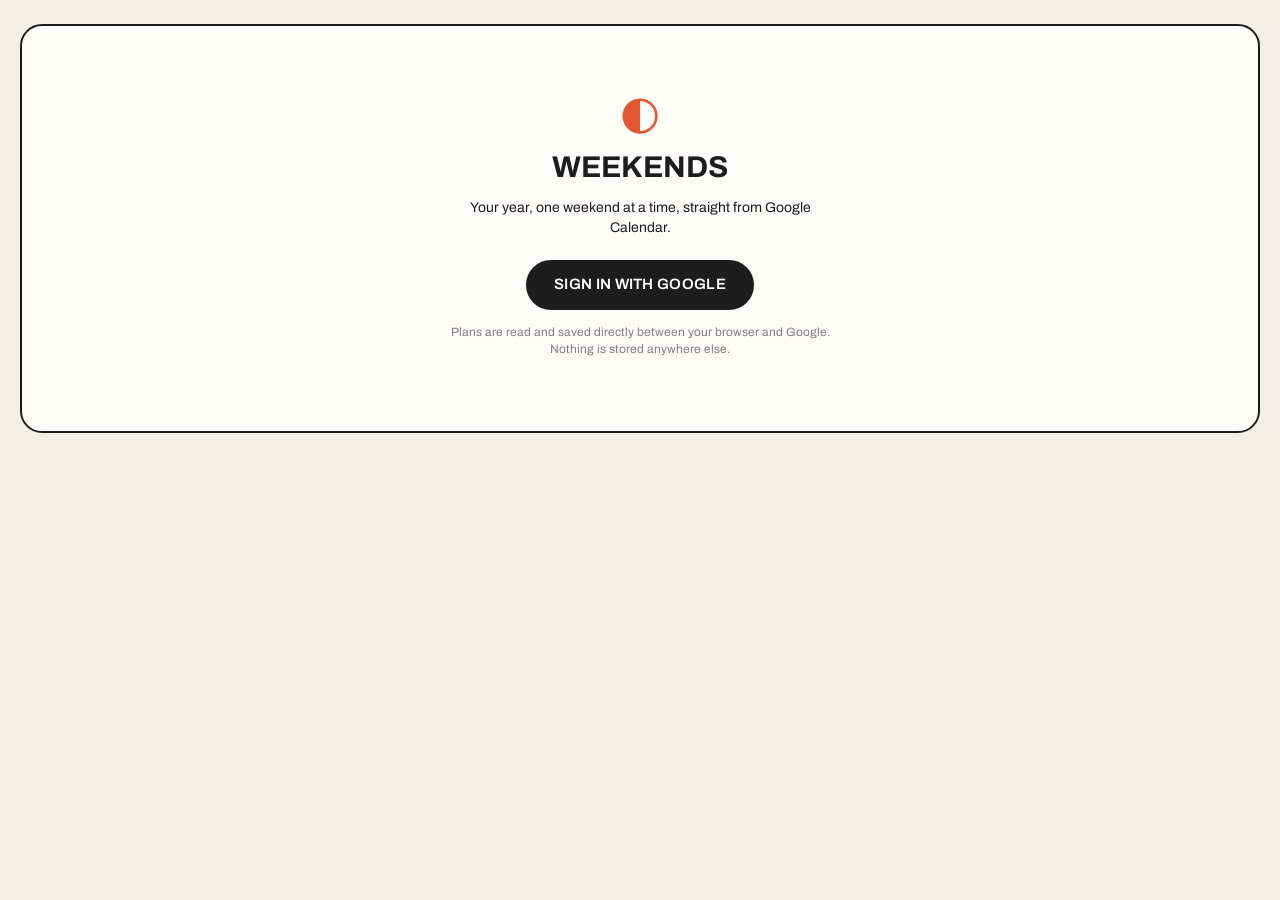
<file: weekends-site/index.html>
<!DOCTYPE html>
<html>
<head>
<meta charset="utf-8">
<meta name="viewport" content="width=device-width, initial-scale=1, viewport-fit=cover">
<meta name="theme-color" content="#f3efe6">
<meta name="apple-mobile-web-app-capable" content="yes">
<meta name="mobile-web-app-capable" content="yes">
<meta name="apple-mobile-web-app-title" content="Weekends">
<meta name="apple-mobile-web-app-status-bar-style" content="default">
<link rel="manifest" href="manifest.webmanifest">
<link rel="apple-touch-icon" href="icon180.png">
<title>Weekends</title>
<link rel="icon" href="icon48.png">
<link rel="preconnect" href="https://fonts.googleapis.com">
<link rel="preconnect" href="https://fonts.gstatic.com" crossorigin>
<link rel="stylesheet" href="https://fonts.googleapis.com/css2?family=Archivo:wdth,wght@62..125,400..800&family=Libre+Baskerville:wght@400;700&family=PT+Mono&display=swap">
<link rel="stylesheet" href="app.css">
<script src="config.js"></script>
<script src="theme.js"></script>
</head>
<body>
<nav class="topnav" id="hdr">
  <div class="pills">
    <button class="pill" data-view="weekends">Weekends</button>
    <button class="pill" data-view="month">Month</button>
    <button class="pill" data-view="week">Week</button>
  </div>
  <div class="navgroup">
    <button class="pill round" id="prev" aria-label="Previous">‹</button>
    <h1 id="title">—</h1>
    <button class="pill round" id="next" aria-label="Next">›</button>
  </div>
  <button class="pill ghost" id="todayBtn">Today</button>
  <span class="sticker yellow" id="stat" hidden></span>
  <span class="spacer"></span>
  <label class="toggle" id="showFriWrap"><input type="checkbox" id="showFri"> Friday</label>
  <label class="toggle" id="hidePastWrap"><input type="checkbox" id="hidePast"> Hide past</label>
  <label class="toggle" id="weekStartWrap" hidden>Week starts
    <select id="weekStart"><option value="6">Sat</option><option value="0">Sun</option><option value="1">Mon</option></select>
  </label>
  <button class="pill ghost" id="shareBtn">Share</button>
  <button class="pill ghost" id="themeBtn">Theme</button>
  <button class="pill ghost" id="calBtn">Calendars</button>
  <button class="pill ghost round" id="refresh" title="Reload from Google Calendar">↻</button>
  <button class="pill ghost round" id="moreBtn" aria-label="More options">⋯</button>
  <span id="status"></span>
</nav>

<main>
  <div class="banner" id="banner" hidden></div>
  <section class="panel" id="panel"><div class="loading">Loading your calendar…</div></section>
</main>

<!-- Event editor -->
<div class="scrim" id="evScrim">
  <form class="modal" id="evForm" autocomplete="off">
    <h2 id="evTitle">New plan</h2>
    <label class="field"><span>What</span><input id="fTitle" required placeholder="Camping – Big Sur"></label>
    <label class="field"><span>Calendar</span><select id="fCal"></select></label>
    <label class="toggle dark"><input type="checkbox" id="fAllDay" checked> All day</label>
    <div class="two">
      <label class="field"><span>From</span><input type="date" id="fStart" required></label>
      <label class="field"><span>To</span><input type="date" id="fEnd" required></label>
    </div>
    <div class="two" id="timeRow" hidden>
      <label class="field"><span>Start time</span><input type="time" id="fStartT" value="10:00"></label>
      <label class="field"><span>End time</span><input type="time" id="fEndT" value="11:00"></label>
    </div>
    <label class="field"><span>Where</span><input id="fLoc"></label>
    <label class="field"><span>Details</span><textarea id="fDesc" rows="3"></textarea></label>
    <div class="hint" id="evHint"></div>
    <div class="err" id="evErr"></div>
    <div class="actions">
      <button type="button" class="pill danger" id="evDelete" hidden>Delete</button>
      <a class="pill ghost" id="evOpen" target="_blank" rel="noopener" hidden>Open in Google</a>
      <span class="spacer"></span>
      <button type="button" class="pill ghost" id="evCancel">Cancel</button>
      <button type="submit" class="pill" id="evSave">Save</button>
    </div>
  </form>
</div>

<!-- Calendar picker -->
<div class="scrim" id="calScrim">
  <div class="modal">
    <h2>Calendars</h2>
    <div class="hint">Tick the calendars to show. "New" is where new plans are saved.</div>
    <div class="callist" id="calList"></div>
    <div class="actions"><span class="hint" id="me"></span><span class="spacer"></span><button class="pill" id="calDone">Done</button></div>
  </div>
</div>

<!-- Share -->
<div class="scrim" id="shareScrim">
  <div class="modal">
    <h2>Share this view</h2>
    <div class="hint">Your friend signs in with their own Google account, so they also need access to these calendars in Google Calendar (Settings → your calendar → Share with specific people).</div>
    <div class="callist" id="shareCals"></div>
    <label class="toggle dark"><input type="checkbox" id="shareRO" checked> Read-only (hide adding, editing and dragging)</label>
    <label class="field"><span>Link: anyone can open it in a browser</span><input id="shareLink" readonly></label>
    <div class="actions"><span class="spacer"></span><button class="pill ghost" id="shareDone">Close</button><button class="pill" id="copyShare">Copy link</button></div>
  </div>
</div>

<!-- More menu (phone) -->
<div class="scrim" id="moreScrim">
  <div class="modal">
    <h2>Options</h2>
    <div class="morelist" id="moreList">
      <button class="pill ghost" data-do="shareBtn">Share this view</button>
      <button class="pill ghost" data-do="calBtn">Calendars</button>
      <button class="pill ghost" data-do="themeBtn">Theme</button>
      <button class="pill ghost" data-do="refresh">Refresh</button>
    </div>
    <label class="toggle dark" id="moreShowFriRow"><input type="checkbox" id="moreShowFri"> Show Fridays</label>
    <label class="toggle dark" id="moreHidePastRow"><input type="checkbox" id="moreHidePast"> Hide past weekends</label>
    <label class="toggle dark" id="moreWeekStartRow">Week starts
      <select id="moreWeekStart"><option value="6">Sat</option><option value="0">Sun</option><option value="1">Mon</option></select>
    </label>
  </div>
</div>

<!-- Theme picker -->
<div class="scrim" id="themeScrim">
  <div class="modal">
    <h2>Theme</h2>
    <div class="themes" id="themeList"></div>
    <div class="actions"><span class="spacer"></span><button class="pill" id="themeDone">Done</button></div>
  </div>
</div>

<script src="calendar-api.js"></script>
<script src="app.js"></script>
</body>
</html>
</file>
<file: weekends-site/app.css>
:root, [data-theme="cafe"] {
  --bg: #0000ff; --on-bg: #fff; --panel: #e4b8ea; --panel-hi: #efd3f2;
  --ink: #000; --on-ink: #fff; --surface: #fff;
  --cell: rgba(255,255,255,.35); --cell-hover: rgba(255,255,255,.6); --cell-dim: rgba(255,255,255,.18); --shade: rgba(0,0,0,.05);
  --hot: #f85032; --pop: #fff575; --muted: rgba(0,0,0,.55); --line: rgba(0,0,0,.18); --scrim: rgba(0,0,40,.45); --err: #a40000;
  --p1: #fff575; --p1f: #000; --p2: #f85032; --p2f: #000; --p3: #ffffff; --p3f: #000;
  --p4: #0000ff; --p4f: #fff; --p5: #000000; --p5f: #fff; --p6: #efd3f2; --p6f: #000;
  --wide: "Archivo", ui-sans-serif, system-ui, sans-serif; --stretch: 125%;
  --font-body: var(--wide); --font-display: var(--wide); --case: uppercase; --pill-r: 999px;
  --bg-image: none; --chip-shadow: none; --panel-shadow: none; --panel-bw: 2px;
  --hour: 48px; color-scheme: light;
}
[data-theme="paper"] {
  --bg: #f3efe6; --on-bg: #1d1d1b; --panel: #fffdf8; --panel-hi: #fff3d6;
  --ink: #1d1d1b; --on-ink: #fffdf8; --surface: #fff;
  --cell: transparent; --cell-hover: rgba(0,0,0,.04); --cell-dim: rgba(0,0,0,.025); --shade: rgba(0,0,0,.045);
  --hot: #e4572e; --pop: #ffd23f; --muted: rgba(0,0,0,.5); --line: rgba(0,0,0,.12); --scrim: rgba(30,25,15,.35); --err: #b3261e;
  --p1: #ffd23f; --p1f: #1d1d1b; --p2: #9bc1bc; --p2f: #1d1d1b; --p3: #f4a259; --p3f: #1d1d1b;
  --p4: #5d8a66; --p4f: #fff; --p5: #bc4b51; --p5f: #fff; --p6: #e9e3d5; --p6f: #1d1d1b;
  --stretch: 100%;
}
[data-theme="night"] {
  --bg: #0b0b12; --on-bg: #e8e6f0; --panel: #171724; --panel-hi: #24243c;
  --ink: #e8e6f0; --on-ink: #0b0b12; --surface: #232336;
  --cell: rgba(255,255,255,.025); --cell-hover: rgba(255,255,255,.08); --cell-dim: rgba(0,0,0,.2); --shade: rgba(0,0,0,.3);
  --hot: #ff5c8a; --pop: #c6ff4a; --muted: rgba(232,230,240,.55); --line: rgba(232,230,240,.13); --scrim: rgba(0,0,0,.6); --err: #ff8a8a;
  --p1: #c6ff4a; --p1f: #0b0b12; --p2: #ff5c8a; --p2f: #0b0b12; --p3: #7aa2ff; --p3f: #0b0b12;
  --p4: #ffd166; --p4f: #0b0b12; --p5: #b18cff; --p5f: #0b0b12; --p6: #e8e6f0; --p6f: #0b0b12;
  color-scheme: dark;
}
[data-theme="citrus"] {
  --bg: #ff6b35; --on-bg: #1a1a1a; --panel: #ffe8c2; --panel-hi: #fff5de;
  --ink: #1a1a1a; --on-ink: #ffe8c2; --surface: #fffaf0;
  --cell: rgba(255,255,255,.35); --cell-hover: rgba(255,255,255,.65); --cell-dim: rgba(255,255,255,.15); --shade: rgba(0,0,0,.05);
  --hot: #2ec4b6; --pop: #ffd23f; --muted: rgba(0,0,0,.55); --line: rgba(0,0,0,.15); --scrim: rgba(60,20,0,.4); --err: #a40000;
  --p1: #ffd23f; --p1f: #1a1a1a; --p2: #2ec4b6; --p2f: #1a1a1a; --p3: #ffffff; --p3f: #1a1a1a;
  --p4: #ff6b35; --p4f: #1a1a1a; --p5: #1a1a1a; --p5f: #fff; --p6: #c3a6ff; --p6f: #1a1a1a;
}
[data-theme="forest"] {
  --bg: #1f3d2b; --on-bg: #f1ead8; --panel: #e9e4d0; --panel-hi: #f6f1df;
  --ink: #14231a; --on-ink: #f1ead8; --surface: #fbf8ee;
  --cell: rgba(255,255,255,.3); --cell-hover: rgba(255,255,255,.6); --cell-dim: rgba(0,0,0,.03); --shade: rgba(0,0,0,.05);
  --hot: #d9663b; --pop: #e9c46a; --muted: rgba(20,35,26,.55); --line: rgba(20,35,26,.15); --scrim: rgba(10,25,15,.45); --err: #a3311a;
  --p1: #e9c46a; --p1f: #14231a; --p2: #d9663b; --p2f: #14231a; --p3: #fbf8ee; --p3f: #14231a;
  --p4: #2a6f4e; --p4f: #fff; --p5: #14231a; --p5f: #f1ead8; --p6: #a8c3a0; --p6f: #14231a;
}
[data-theme="daisy"] {
  --bg: #f4f3e8; --on-bg: #212e21; --panel: #ffffff; --panel-hi: #f1fbe4;
  --ink: #212e21; --on-ink: #f4f3e8; --surface: #ffffff;
  --cell: transparent; --cell-hover: #f8f7ef; --cell-dim: rgba(33,46,33,.03); --shade: rgba(33,46,33,.045);
  --hot: #f0b8e8; --pop: #ffd66b; --muted: rgba(33,46,33,.55); --line: rgba(33,46,33,.14); --scrim: rgba(33,46,33,.45); --err: #b3261e;
  --p1: #d2fba4; --p1f: #212e21; --p2: #e7ccff; --p2f: #212e21; --p3: #ccf5ff; --p3f: #212e21;
  --p4: #ffd66b; --p4f: #212e21; --p5: #f0b8e8; --p5f: #212e21; --p6: #212e21; --p6f: #f4f3e8;
  --font-body: "PT Mono", ui-monospace, SFMono-Regular, Menlo, monospace;
  --font-display: "Libre Baskerville", Georgia, serif;
  --case: none; --stretch: 100%; --pill-r: 10px;
  --bg-image: linear-gradient(rgba(33,46,33,.07) 1px, transparent 1px), linear-gradient(90deg, rgba(33,46,33,.07) 1px, transparent 1px);
  --chip-shadow: 3px 3px 0 #212e21; --panel-shadow: 7px 7px 0 #d8aeff; --panel-bw: 3px;
}
[data-theme="daisy"], [data-theme="daisy"] body, [data-theme="daisy"] .topnav { background-size: 24px 24px; }
[data-theme="daisy"] .navgroup h1 { font-weight: 400; font-size: 26px; padding: 0 6px; background: linear-gradient(transparent 58%, #f0b8e8 58%, #f0b8e8 92%, transparent 92%); }
[data-theme="daisy"] .pill { font-weight: 400; letter-spacing: 0; font-size: 14px; }
[data-theme="daisy"] .pill.active { box-shadow: 3px 3px 0 #d8aeff; }
[data-theme="daisy"] .chip, [data-theme="daisy"] .bar, [data-theme="daisy"] .ev { border-width: 2px; box-shadow: var(--chip-shadow); border-radius: 10px; font-weight: 400; }
[data-theme="daisy"] .mchip.timed { box-shadow: none; }
[data-theme="daisy"] .sticker:not(.hol .sticker) { border-width: 2px; border-radius: 8px; box-shadow: 2px 2px 0 #212e21; font-weight: 400; }
[data-theme="daisy"] .wk .head > div, [data-theme="daisy"] .mh > div, [data-theme="daisy"] .wh > div { font-weight: 400; letter-spacing: 0; font-size: 13px; }
[data-theme="daisy"] .month { font-weight: 700; font-size: 15px; }
[data-theme="daisy"] .daynum { border-width: 2px; font-weight: 400; }
[data-theme="daisy"] .modal { border-width: 3px; border-radius: 20px; box-shadow: 8px 8px 0 #d8aeff; }
[data-theme="daisy"] .modal h2 { font-weight: 400; font-size: 22px; }
[data-theme="daisy"] .field input, [data-theme="daisy"] .field select, [data-theme="daisy"] .field textarea { border-width: 2px; border-radius: 10px; }
[data-theme="daisy"] .mh .weekend, [data-theme="daisy"] .wh .weekend { color: #d2fba4; }

* { box-sizing: border-box; }
html { background: var(--bg); background-image: var(--bg-image); min-height: 100%; }
body { margin: 0; background: var(--bg); background-image: var(--bg-image); background-attachment: fixed; color: var(--ink); font: 14px/1.45 var(--font-body); }
button, input, select, textarea { font: inherit; color: inherit; }
button { cursor: pointer; }
[hidden] { display: none !important; }

/* ---------- nav ---------- */
.topnav {
  position: relative; z-index: 10; background: var(--bg); background-image: var(--bg-image); background-attachment: fixed;
  display: flex; align-items: center; gap: 8px; flex-wrap: wrap; padding: 14px 20px;
}
.pills { display: flex; gap: 8px; }
.pill {
  border: 2px solid var(--ink); background: var(--ink); color: var(--on-ink); border-radius: var(--pill-r);
  padding: 6px 14px; font-stretch: var(--stretch); font-weight: 600; text-transform: var(--case); letter-spacing: .02em;
  font-size: 13px; text-decoration: none; display: inline-flex; align-items: center; justify-content: center; gap: 6px;
  transition: transform .12s ease;
}
.pill:hover { transform: translateY(-1px); }
.pill.active { background: var(--surface); color: var(--ink); }
.pill.ghost { background: transparent; color: var(--on-bg); border-color: var(--on-bg); }
.modal .pill.ghost { color: var(--ink); border-color: var(--ink); }
.pill.round { width: 36px; padding: 6px 0; }
.pill.danger { background: var(--hot); color: var(--on-hot, #000); border-color: var(--hot); }
.navgroup { display: flex; align-items: center; gap: 6px; }
.navgroup h1 {
  font-family: var(--font-display); margin: 0 6px; color: var(--on-bg); font-size: 22px; font-weight: 700; font-stretch: var(--stretch); text-transform: var(--case);
  min-width: 70px; text-align: center; white-space: nowrap;
}
.spacer { flex: 1; }
.toggle { display: flex; align-items: center; gap: 6px; color: var(--on-bg); font-size: 13px; user-select: none; }
.toggle.dark { color: var(--ink); margin-bottom: 10px; }
.toggle select { border: 2px solid var(--on-bg); background: transparent; color: var(--on-bg); border-radius: 999px; padding: 2px 8px; }
.toggle select option { color: #000; }
#status { position: fixed; left: 50%; bottom: 20px; transform: translateX(-50%); z-index: 40; background: var(--ink); color: var(--on-ink); border-radius: 999px; padding: 8px 18px; font-size: 13px; font-weight: 600; box-shadow: 0 6px 20px rgba(0,0,0,.18); pointer-events: none; white-space: nowrap; }
#status:empty { display: none; }

.sticker {
  display: inline-block; border: 1.5px solid var(--ink); border-radius: 999px; padding: 3px 12px;
  font-stretch: var(--stretch); font-weight: 600; font-size: 12px; text-transform: var(--case);
}
.sticker.yellow { background: var(--pop); }

/* ---------- panel ---------- */
main { padding: 0 20px 60px; }
.panel { background: var(--panel); border: var(--panel-bw) solid var(--ink); box-shadow: var(--panel-shadow); border-radius: 22px; overflow: clip; }
.loading { padding: 80px 20px; text-align: center; font-stretch: var(--stretch); text-transform: var(--case); font-weight: 600; }

/* ---------- weekends grid ---------- */
.wk { display: grid; grid-template-columns: 64px minmax(0,.8fr) minmax(0,1fr) minmax(0,1fr) 170px; }
.wk .head { display: contents; }
.wk .head > div {
  position: sticky; top: 0; z-index: 3; background: var(--ink); color: var(--on-ink);
  padding: 10px 12px; font-stretch: var(--stretch); font-weight: 700; text-transform: var(--case); font-size: 12px; letter-spacing: .04em;
}
.wk .row { display: contents; }
.wk .row > div { border-bottom: 1.5px solid var(--ink); padding: 8px 10px; min-height: 52px; }
.wk .row > div + div { border-left: 1.5px solid var(--line); }
.wk .row.past > div { opacity: .5; }
.wk .row.past:hover > div { opacity: 1; }
.wk .row.now > div { background: var(--panel-hi); }
.wk .row.now .daynum { background: var(--hot); color: var(--on-hot, #000); }
.month { font-family: var(--font-display); font-stretch: var(--stretch); font-weight: 800; text-transform: var(--case); font-size: 13px; }

/* a weekend = two halves (Sat | Sun) sharing one grid so 2-day plans can span both */
.wk .row > .wkd { grid-column: span 3; display: grid; grid-template-columns: minmax(0,.8fr) minmax(0,1fr) minmax(0,1fr); padding: 0; position: relative; }
.wkd > .bar { margin: 0 8px 4px; width: auto; z-index: 1; }
.half.fri { background: var(--cell-dim); }
.wk .head > .h-fri { color: var(--on-ink); }
.half { background: var(--cell); cursor: text; }
.half:hover { background: var(--cell-hover); }
.wkd > .half:not(:first-child) { border-left: 1.5px solid var(--line); }
.cell { display: flex; gap: 10px; align-items: flex-start; padding: 8px 10px; pointer-events: none; min-width: 0; }
.cell > * { pointer-events: auto; }
.cell .plans { pointer-events: none; }
.cell .plans > * { pointer-events: auto; }
.half:hover + .cell .addhint, .cell:hover .addhint { opacity: 1; }
.spans { display: flex; flex-direction: column; gap: 4px; padding: 0 10px 8px; pointer-events: none; }
.bar {
  pointer-events: auto; display: flex; align-items: baseline; gap: 8px; width: 100%; text-align: left;
  border: 1.5px solid var(--ink); border-radius: 999px; padding: 4px 14px; background: var(--c, var(--pop)); color: var(--fg, var(--ink));
  font-weight: 700; min-width: 0;
}
.bar:hover { box-shadow: 3px 3px 0 var(--ink); }
.bar .t { overflow: hidden; text-overflow: ellipsis; white-space: nowrap; }
.bar .m { font-size: 11px; font-weight: 500; opacity: .8; white-space: nowrap; margin-left: auto; }
.bar .arr { font-weight: 800; }
.bar.cl { border-top-left-radius: 6px; border-bottom-left-radius: 6px; border-left-style: dashed; }
.bar.cr { border-top-right-radius: 6px; border-bottom-right-radius: 6px; border-right-style: dashed; }
.wbar { margin: 2px 3px; padding: 2px 10px; font-size: 12px; width: auto; z-index: 1; align-self: start; }
.adbg { border-left: 1.5px solid var(--line); cursor: text; }
.adbg:hover { background: var(--cell-hover); }

.day { display: flex; gap: 10px; align-items: flex-start; cursor: text; position: relative; background: var(--cell); }
.day:hover { background: var(--cell-hover); }
.daynum {
  flex: none; width: 30px; height: 30px; border-radius: 999px; border: 1.5px solid var(--ink); background: var(--surface);
  display: inline-flex; align-items: center; justify-content: center; font-weight: 700; font-variant-numeric: tabular-nums;
  font-size: 13px; cursor: pointer;
}
.daynum.newmonth { background: var(--pop); }
.daynum:hover { background: var(--ink); color: var(--on-ink); }
.plans { flex: 1; min-width: 0; display: flex; flex-direction: column; gap: 5px; padding-top: 3px; }
.addhint { color: var(--muted); font-size: 12px; opacity: 0; transition: opacity .1s; padding-top: 4px; }
.day:hover .addhint { opacity: 1; }
.quick { width: 100%; border: 1.5px solid var(--ink); border-radius: 999px; padding: 4px 12px; background: var(--surface); outline: none; }
.quickrow { display: flex; gap: 6px; align-items: center; }
.quickrow .more { border: 0; background: none; font-size: 12px; text-decoration: underline; white-space: nowrap; padding: 0; }

.chip {
  display: inline-flex; align-items: baseline; gap: 6px; max-width: 100%; width: fit-content; text-align: left;
  border: 1.5px solid var(--ink); border-radius: 999px; padding: 3px 12px; background: var(--c, var(--pop)); color: var(--fg, var(--ink));
  font-weight: 600; transition: transform .12s ease;
}
.chip:hover { transform: scale(1.03); }
.chip .t { overflow: hidden; text-overflow: ellipsis; white-space: nowrap; }
.chip .m { font-size: 11px; opacity: .75; font-weight: 500; white-space: nowrap; }
.chip.cont { background: transparent !important; color: var(--ink) !important; border-style: dashed; font-weight: 500; }

.hol { display: flex; flex-direction: column; gap: 4px; align-items: flex-start; }
.hol .sticker { background: color-mix(in srgb, var(--hot) 20%, var(--surface)); color: var(--ink); border-color: var(--hot); border-width: 1.5px; font-size: 10.5px; padding: 2px 9px; }
.hol .sticker small { opacity: .7; }
.hol .sticker small { font-weight: 500; opacity: .8; }

/* ---------- week view ---------- */
.weekwrap { overflow-x: auto; }
.weekgrid { min-width: 760px; }
.wh { display: grid; grid-template-columns: 56px repeat(7, minmax(0,1fr)); background: var(--ink); color: var(--on-ink); }
.wh > div { padding: 10px 8px; text-align: center; font-stretch: var(--stretch); text-transform: var(--case); font-weight: 700; font-size: 12px; }
.wh .dn { display: block; font-size: 22px; font-stretch: 100%; margin-top: 2px; }
.wh .today .dn { display: flex; margin: 2px auto 0; width: 38px; height: 38px; align-items: center; justify-content: center; border-radius: 999px; background: var(--hot); color: var(--on-hot, #000); }
.wh .weekend { color: var(--pop); }
.allday { display: grid; grid-template-columns: 56px repeat(7, minmax(0,1fr)); border-bottom: 2px solid var(--ink); }
.allday > div { padding: 6px; min-height: 40px; display: flex; flex-direction: column; gap: 4px; border-left: 1.5px solid var(--line); cursor: text; min-width: 0; }
.allday > div:first-child { border-left: 0; font-size: 10px; text-transform: var(--case); font-stretch: var(--stretch); color: var(--muted); padding-top: 12px; cursor: default; }
.allday .weekend { background: var(--cell); }
.scroller { max-height: calc(100vh - 150px); overflow-y: auto; position: relative; }
.timegrid { display: grid; grid-template-columns: 56px repeat(7, minmax(0,1fr)); position: relative; }
.hours > div { height: var(--hour); font-size: 10px; text-align: right; padding-right: 6px; color: var(--muted); }
.hours > div span { position: relative; top: -7px; }
.col { position: relative; border-left: 1.5px solid var(--line); height: calc(var(--hour) * 24); cursor: cell;
  background-image: repeating-linear-gradient(to bottom, transparent 0, transparent calc(var(--hour) - 1px), var(--line) calc(var(--hour) - 1px), var(--line) var(--hour)); }
.col.weekend { background-color: var(--cell); }
.ev {
  position: absolute; border: 1.5px solid var(--ink); border-radius: 12px; padding: 3px 8px;
  background: var(--c, var(--pop)); color: var(--fg, var(--ink)); font-size: 12px; overflow: hidden; text-align: left; cursor: pointer;
}
.ev b { display: block; font-weight: 700; white-space: nowrap; overflow: hidden; text-overflow: ellipsis; }
.ev span { opacity: .8; font-size: 11px; }
.ev:hover { z-index: 2; box-shadow: 3px 3px 0 var(--ink); }
.nowline { position: absolute; left: 0; right: 0; height: 0; border-top: 2px solid var(--hot); z-index: 3; pointer-events: none; }
.nowline::before { content: ""; position: absolute; left: -5px; top: -6px; width: 10px; height: 10px; border-radius: 99px; background: var(--hot); }

/* ---------- modals ---------- */
.scrim { position: fixed; inset: 0; background: var(--scrim); display: none; align-items: center; justify-content: center; z-index: 30; padding: 16px; }
.scrim.open { display: flex; }
.modal {
  background: var(--panel); color: var(--ink); border: 2px solid var(--ink); border-radius: 22px; width: 460px; max-width: 100%; max-height: 90vh; overflow: auto;
  padding: 20px 22px; box-shadow: 8px 8px 0 var(--ink);
}
.modal h2 { font-family: var(--font-display); margin: 0 0 14px; font-size: 18px; font-stretch: var(--stretch); text-transform: var(--case); font-weight: 800; }
.field { display: flex; flex-direction: column; gap: 4px; margin-bottom: 10px; }
.field > span { font-size: 11px; text-transform: var(--case); font-stretch: var(--stretch); font-weight: 600; }
.field input, .field select, .field textarea { border: 1.5px solid var(--ink); border-radius: 12px; padding: 8px 10px; background: var(--surface); width: 100%; }
.field input:focus, .field select:focus, .field textarea:focus { outline: 3px solid var(--pop); }
.two { display: grid; grid-template-columns: 1fr 1fr; gap: 10px; }
.actions { display: flex; gap: 8px; margin-top: 14px; align-items: center; flex-wrap: wrap; }
.err { color: var(--err); font-size: 13px; min-height: 18px; font-weight: 600; }
.hint { color: var(--muted); font-size: 12px; }
.callist { display: flex; flex-direction: column; gap: 2px; margin: 10px 0; }
.callist label { display: grid; grid-template-columns: 20px 14px 1fr auto; align-items: center; gap: 8px; padding: 6px; border-radius: 10px; }
.callist label:hover { background: var(--cell-hover); }
.dot { width: 14px; height: 14px; border-radius: 99px; border: 1.5px solid var(--ink); }
.callist .def { font-size: 11px; display: flex; gap: 4px; align-items: center; text-transform: var(--case); font-stretch: var(--stretch); }

/* ---------- mobile ---------- */
@media (max-width: 760px) {
  .topnav { padding: 10px 12px; gap: 8px; }
  main { padding: 0 8px 60px; }
  .wk { grid-template-columns: minmax(0,.8fr) minmax(0,1fr) minmax(0,1fr); }
  .wk .head > .h-month, .wk .head > .h-hol { display: none; }
  .cell { flex-direction: column; gap: 4px; padding: 6px; }
  .wk .row > .month { grid-column: 1 / -1; min-height: 0; padding: 4px 10px; background: var(--ink); color: var(--on-ink); }
  .wk .row:not(.monthstart) > .month { display: none; }
  .wk .row > .hol { grid-column: 1 / -1; min-height: 0; padding: 4px 10px; }
  .wk .row > .hol:empty { display: none; }
  .wk .row > div + div { border-left: 0; }
  .wk .row > .day + .day { border-left: 1.5px solid var(--line); }
}

/* ---------- drag & drop ---------- */
.chip[draggable="true"], .bar[draggable="true"] { cursor: grab; }
.chip[draggable="true"]:active, .bar[draggable="true"]:active { cursor: grabbing; }
.dragging { opacity: .35; }
.half.drop { background: var(--pop) !important; outline: 2px dashed var(--ink); outline-offset: -5px; }
body.is-dragging .addhint { opacity: 0 !important; }
body.is-dragging .chip:hover { transform: none; }

/* ---------- month view ---------- */
.mh { display: grid; grid-template-columns: repeat(7, minmax(0,1fr)); background: var(--ink); color: var(--on-ink); position: sticky; top: 0; z-index: 3; }
.mh > div { padding: 10px 8px; font-stretch: var(--stretch); font-weight: 700; text-transform: var(--case); font-size: 12px; }
.mh .weekend { color: var(--pop); }
.mrow { display: grid; grid-template-columns: repeat(7, minmax(0,1fr)); min-height: 124px; border-bottom: 1.5px solid var(--ink); }
.mrow:last-child { border-bottom: 0; }
.mrow > .half:not(:first-child) { border-left: 1.5px solid var(--line); }
.mrow > .half.weekend { background: var(--cell-hover); }
.mrow > .half.other { background: var(--shade); }
.mrow > .half.other + .mcell .daynum { opacity: .45; }
.mrow > .half.istoday { background: var(--panel-hi); }
.mcell { padding: 6px 6px 2px; gap: 6px; }
.mcell .daynum { width: 26px; height: 26px; font-size: 12px; border-color: transparent; background: transparent; }
.mcell .daynum.todaynum { background: var(--hot); border-color: var(--ink); color: var(--on-hot, #000); }
.mcell .daynum:hover { background: var(--ink); color: var(--on-ink); }
.mcell .plans { padding-top: 0; }
.mcell .quick { padding: 2px 10px; font-size: 12px; }
.mchip, .mbar { margin: 0 4px 3px; font-size: 12px; padding: 1px 9px; max-width: calc(100% - 8px); z-index: 1; transform: none; align-self: start; }
.mchip:hover { transform: scale(1.02); }
.mchip.timed { background: transparent; color: var(--ink); border-color: transparent; padding-left: 4px; font-weight: 500; }
.mchip.timed::before { content: ""; width: 8px; height: 8px; border-radius: 99px; background: var(--c); border: 1.5px solid var(--ink); flex: none; align-self: center; }
.mchip.timed .m { order: 0; opacity: .7; }
.mchip.timed:hover { background: var(--cell-hover); }
.mbar { width: auto; }
.more { pointer-events: auto; z-index: 1; border: 0; background: none; text-align: left; font-size: 11px; font-weight: 700; padding: 0 10px 4px; text-decoration: underline; align-self: start; cursor: pointer; }
@media (max-width: 760px) {
  .monthgrid { overflow-x: auto; }
  .mh, .mrow { min-width: 640px; }
}

/* ---------- theme picker ---------- */
.themes { display: grid; grid-template-columns: repeat(auto-fill, minmax(120px, 1fr)); gap: 12px; margin-top: 12px; }
.theme-opt { border: 2px solid var(--ink); border-radius: 16px; padding: 0; background: none; overflow: hidden; text-align: left; transition: transform .12s ease; }
.theme-opt:hover { transform: translateY(-2px); }
.theme-opt.on { box-shadow: 4px 4px 0 var(--ink); }
.theme-opt .sw { display: flex; height: 54px; }
.theme-opt .sw i { flex: 1; }
.theme-opt .nm { display: block; padding: 6px 10px; font-weight: 700; text-transform: var(--case); font-stretch: var(--stretch); font-size: 12px; background: var(--surface); color: var(--ink); }
.sticker { color: var(--p1f); }
[data-theme="night"] .mh .weekend, [data-theme="night"] .wh .weekend { color: #5b3df5; }

/* ---------- share + read-only ---------- */
.banner { margin: 0 0 12px; padding: 10px 14px; border: 2px solid var(--ink); border-radius: 14px; background: var(--pop); color: var(--p1f); font-size: 13px; display: flex; flex-wrap: wrap; align-items: center; gap: 6px 12px; }
.banner .warn { font-weight: 600; }
.pill.small { padding: 3px 12px; font-size: 11px; }
.banner .pill.ghost { color: var(--p1f); border-color: var(--p1f); }
#shareCals label { grid-template-columns: 20px 14px 1fr; }
#shareLink { font-size: 12px; font-family: ui-monospace, monospace; }
body.readonly .addhint { display: none; }
body.readonly .half, body.readonly .col, body.readonly .adbg { cursor: default; }
body.readonly .half:hover { background: var(--cell); }

/* ---------- sign-in (website) ---------- */
.signin { text-align: center; padding: 64px 24px; max-width: 440px; margin: 0 auto; }
.signin-mark { font-size: 46px; line-height: 1; color: var(--hot); }
.signin h2 { font-family: var(--font-display); font-size: 30px; margin: 10px 0 6px; text-transform: var(--case); font-stretch: var(--stretch); }
.signin p { margin: 8px 0; }
.pill.big { padding: 12px 26px; font-size: 15px; margin: 14px 0 6px; }
#moreBtn { display: none; }

/* ---------- phone ---------- */
@media (max-width: 760px) {
  body { padding-bottom: calc(96px + env(safe-area-inset-bottom)); }
  .topnav { padding: calc(10px + env(safe-area-inset-top)) 12px 10px; gap: 6px; flex-wrap: nowrap; }
  #shareBtn, #themeBtn, #calBtn, #refresh, #hidePastWrap, #weekStartWrap { display: none !important; }
  #moreBtn { display: inline-flex; }
  .topnav .spacer { display: none; }
  .two > * { min-width: 0; }
  .field input[type=date], .field input[type=time] { min-width: 0; -webkit-appearance: none; appearance: none; }
  .navgroup { flex: 1; min-width: 0; justify-content: flex-start; }
  .navgroup h1 { font-size: 18px; min-width: 0; overflow: hidden; text-overflow: ellipsis; margin: 0 2px; }
  .pill { padding: 6px 12px; font-size: 12px; }
  .pill.round { width: 34px; height: 34px; padding: 0; flex: none; }
  #stat { font-size: 10px; padding: 2px 8px; flex: none; }

  /* bottom tab bar */
  .pills {
    position: fixed; z-index: 25; left: 12px; right: 12px; bottom: calc(12px + env(safe-area-inset-bottom));
    display: grid; grid-template-columns: repeat(3, 1fr); gap: 4px; padding: 5px;
    background: var(--panel); border: 2px solid var(--ink); border-radius: 999px; box-shadow: 0 8px 24px rgba(0,0,0,.18);
  }
  .pills .pill { background: transparent; color: var(--ink); border-color: transparent; padding: 10px 6px; font-size: 13px; }
  .pills .pill.active { background: var(--ink); color: var(--on-ink); }
  #status { bottom: calc(88px + env(safe-area-inset-bottom)); }

  main { padding: 0 10px; }
  body.mobile .panel { background: transparent; border: 0; box-shadow: none; overflow: visible; border-radius: 0; }
  .banner { font-size: 12px; }

  /* weekend cards */
  .wcards { display: flex; flex-direction: column; gap: 12px; }
  .wcard { background: var(--panel); border: var(--panel-bw) solid var(--ink); border-radius: 18px; overflow: hidden; box-shadow: var(--panel-shadow); }
  .wcard.past { opacity: .55; }
  .wcard.now { outline: 3px solid var(--hot); outline-offset: 2px; }
  .wcard header { display: flex; flex-wrap: wrap; align-items: center; gap: 6px 8px; padding: 10px 14px; background: var(--ink); color: var(--on-ink); }
  .wcard header b { font-family: var(--font-display); font-size: 15px; margin-right: auto; }
  .freetag { background: var(--pop); color: var(--p1f); border-radius: 999px; padding: 1px 9px; font-size: 11px; font-weight: 700; }
  .htag { font-size: 11px; border: 1px solid currentColor; border-radius: 999px; padding: 1px 8px; opacity: .9; }
  .wc-bars { padding: 10px 12px 4px; display: flex; flex-direction: column; gap: 6px; }
  .wc-bars .bar { width: 100%; padding: 7px 14px; font-size: 14px; }
  .wc-day { display: grid; grid-template-columns: 34px 30px 1fr; align-items: start; gap: 8px; padding: 10px 12px; border-top: 1px solid var(--line); min-height: 54px; }
  .wc-day.fri { background: var(--cell-dim); }
  .wc-day .dname { font-size: 12px; text-transform: var(--case); font-stretch: var(--stretch); padding-top: 8px; color: var(--muted); }
  .wc-day .plans { flex-direction: row; flex-wrap: wrap; gap: 6px; padding-top: 2px; pointer-events: auto; }
  .wc-day .daynum { width: 32px; height: 32px; }
  .wc-day .addhint { opacity: .55; padding-top: 7px; }
  .wc-day .chip { font-size: 14px; padding: 5px 12px; }
  .wc-day .quickrow { width: 100%; }
  .wc-day .quick { font-size: 16px; padding: 7px 12px; }

  /* month: mini grid + day list */
  .mmini, .agenda { background: var(--panel); border: var(--panel-bw) solid var(--ink); border-radius: 18px; overflow: hidden; box-shadow: var(--panel-shadow); }
  .mmh { display: grid; grid-template-columns: repeat(7, 1fr); background: var(--ink); color: var(--on-ink); font-size: 11px; text-align: center; padding: 7px 0; text-transform: var(--case); font-stretch: var(--stretch); font-weight: 700; }
  .mmg { display: grid; grid-template-columns: repeat(7, 1fr); }
  .mday { aspect-ratio: 1 / 1.05; border: 0; border-top: 1px solid var(--line); background: transparent; display: flex; flex-direction: column; align-items: center; justify-content: center; gap: 3px; font-size: 14px; padding: 0; color: var(--ink); }
  .mday.weekend { background: var(--cell); }
  .mday.other { opacity: .35; }
  .mday > span:first-child { width: 28px; height: 28px; display: inline-flex; align-items: center; justify-content: center; border-radius: 999px; }
  .mday.istoday > span:first-child { background: var(--hot); color: var(--on-hot, #000); font-weight: 700; }
  .mday.sel { background: var(--pop); color: var(--p1f); }
  .dots { display: flex; gap: 2px; height: 7px; }
  .dots i { width: 7px; height: 7px; border-radius: 99px; border: 1px solid var(--ink); }
  .agenda { margin-top: 12px; }
  .aghead { display: flex; justify-content: space-between; align-items: center; gap: 8px; padding: 10px 14px; background: var(--ink); color: var(--on-ink); }
  .aghead b { font-family: var(--font-display); font-size: 15px; }
  .aghead .pill { background: var(--on-ink); color: var(--ink); border-color: var(--on-ink); }
  .agitem { display: grid; grid-template-columns: 12px 1fr auto; gap: 10px; align-items: center; width: 100%; padding: 12px 14px; min-height: 50px; border: 0; border-top: 1px solid var(--line); background: transparent; text-align: left; font-size: 15px; color: var(--ink); }
  .agitem:first-of-type { border-top: 0; }
  .agitem i { width: 12px; height: 12px; border-radius: 99px; border: 1.5px solid var(--ink); }
  .agitem .t { overflow: hidden; text-overflow: ellipsis; white-space: nowrap; font-weight: 600; }
  .agitem .m { font-size: 12px; color: var(--muted); white-space: nowrap; }
  .agempty { padding: 14px; color: var(--muted); }

  /* week: day-by-day list */
  .agenda.week { margin-top: 0; }
  .agday + .agday { border-top: 2px solid var(--ink); }
  .agday .aghead { background: transparent; color: var(--ink); border-bottom: 1px solid var(--line); }
  .agday .aghead b span { display: inline-flex; width: 28px; height: 28px; align-items: center; justify-content: center; border-radius: 99px; }
  .agday.istoday .aghead b span { background: var(--hot); color: var(--on-hot, #000); }
  .agday.weekend { background: var(--cell); }
  .addmini { width: 34px; height: 34px; border-radius: 99px; border: 1.5px solid var(--ink); background: var(--surface); color: var(--ink); font-size: 18px; line-height: 1; }

  /* sheets */
  .scrim { align-items: flex-end; padding: 0; }
  .modal { width: 100%; max-width: 100%; border-radius: 22px 22px 0 0; max-height: 88vh; border-bottom: 0; box-shadow: 0 -10px 30px rgba(0,0,0,.2) !important; padding-bottom: calc(22px + env(safe-area-inset-bottom)); }
  .field input, .field select, .field textarea { font-size: 16px; }
  .morelist { display: grid; gap: 8px; margin-bottom: 14px; }
  .morelist .pill { width: 100%; padding: 13px; font-size: 14px; }
  .modal .toggle.dark { margin: 10px 0; font-size: 15px; }
  .themes { grid-template-columns: repeat(2, 1fr); }
}

body.signed-out .topnav, body.signed-out .pills { display: none !important; }
body.signed-out main { padding-top: 24px; }

/* Friday hidden */
.wk.nofri { grid-template-columns: 64px minmax(0,1fr) minmax(0,1fr) 170px; }
.wk.nofri .row > .wkd { grid-column: span 2; grid-template-columns: minmax(0,1fr) minmax(0,1fr); }
@media (max-width: 760px) { #showFriWrap { display: none !important; } }
</file>
